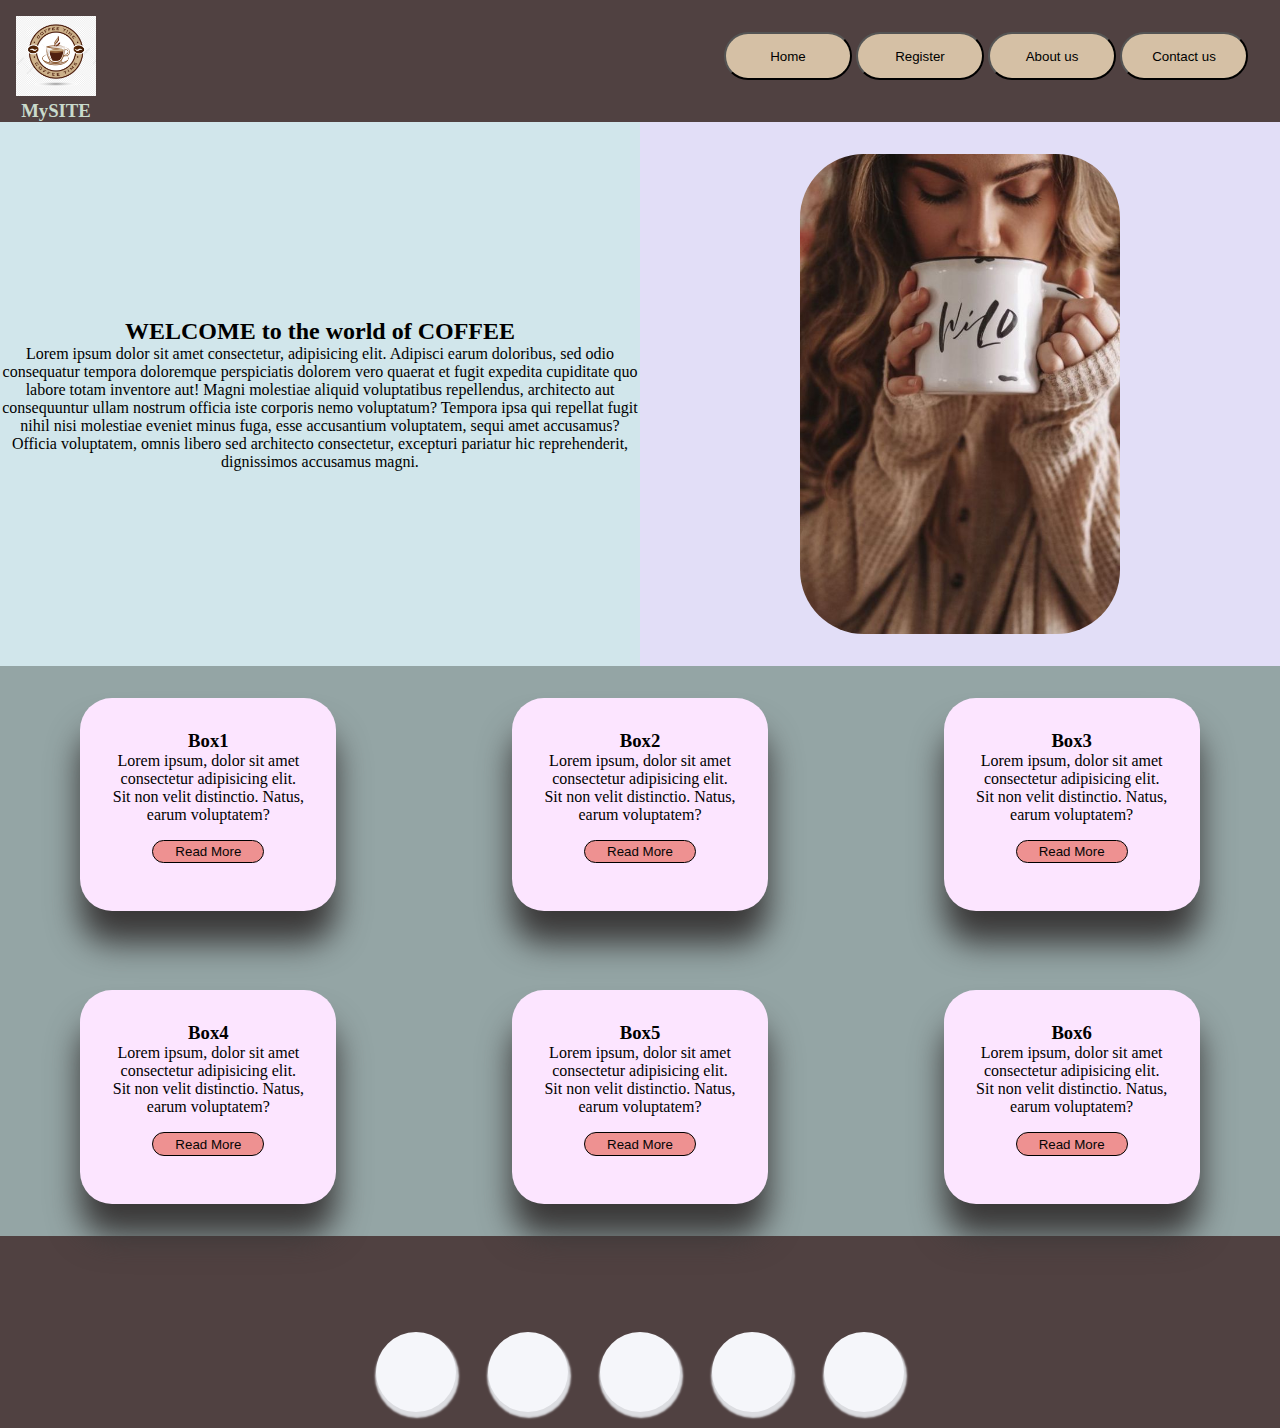
<file: index.html>
<!DOCTYPE html>
<html lang="en">
<head>
    <meta charset="UTF-8">
    <meta http-equiv="X-UA-Compatible" content="IE=edge">
    <meta name="viewport" content="width=device-width, initial-scale=1.0">
    <title>MySite</title>
    <link rel="stylesheet" href="index.css">
    <link rel="stylesheet" href="https://cdnjs.cloudflare.com/ajax/libs/font-awesome/6.2.0/css/all.min.css" integrity="sha512-xh6O/CkQoPOWDdYTDqeRdPCVd1SpvCA9XXcUnZS2FmJNp1coAFzvtCN9BmamE+4aHK8yyUHUSCcJHgXloTyT2A==" crossorigin="anonymous" referrerpolicy="no-referrer" />
</head>
<body>
    <nav class="head1">
        <div class="logo">
            <img src="img/pngtree-coffee-time-png-image_3626459.jpg">
            <h3>MySITE</h3>
        </div>  
        <div class="first">      
            
                <a href="#home" class="insideNav"><button>Home</button></a>
                <a href="register.html" target="_blank" class="insideNav"><button>Register</button></a>
                <a href="aboutUs.html" target="_blank" class="insideNav"><button>About us</button></a>
                <a href="#contactUs" class="insideNav"><button>Contact us</button></a>
            </div>
        </nav>
   
<a id="home">
    <div class="mid">
        <div class="column" id="part1">
            
            <h2>WELCOME to the world of COFFEE</h2>
            <p>Lorem ipsum dolor sit amet consectetur, adipisicing elit. Adipisci earum doloribus, sed odio consequatur tempora doloremque perspiciatis dolorem vero quaerat et fugit expedita cupiditate quo labore totam inventore aut! Magni molestiae aliquid voluptatibus repellendus, architecto aut consequuntur ullam nostrum officia iste corporis nemo voluptatum? Tempora ipsa qui repellat fugit nihil nisi molestiae eveniet minus fuga, esse accusantium voluptatem, sequi amet accusamus? Officia voluptatem, omnis libero sed architecto consectetur, excepturi pariatur hic reprehenderit, dignissimos accusamus magni.
            </p>
            </div>
        <div class="column" id="part2">
           <img src="img/img1.jpg">
        </div>
    </div>
</a>

    <div class="container">
        <div class="box">
            <h3>Box1</h3>
            <p>Lorem ipsum, dolor sit amet consectetur adipisicing elit. Sit non velit distinctio. Natus, earum voluptatem? </p>
            <button  href="#" class="btn">Read More</button>
        </div>
        
        <div class="box">
            <h3>Box2</h3>
            <p>Lorem ipsum, dolor sit amet consectetur adipisicing elit. Sit non velit distinctio. Natus, earum voluptatem? </p>
            <button  href="#" class="btn">Read More</button>
        </div>

        <div class="box">
            <h3>Box3</h3>
            <p>Lorem ipsum, dolor sit amet consectetur adipisicing elit. Sit non velit distinctio. Natus, earum voluptatem? </p>
            <button  href="#" class="btn">Read More</button>
        </div>
        
        <div class="box">
            <h3>Box4</h3>
            <p>Lorem ipsum, dolor sit amet consectetur adipisicing elit. Sit non velit distinctio. Natus, earum voluptatem?</p>
            <button  href="#" class="btn">Read More</button>
        </div>

        <div class="box">
            <h3>Box5</h3>
            <p>Lorem ipsum, dolor sit amet consectetur adipisicing elit. Sit non velit distinctio. Natus, earum voluptatem?</p>
            <button  href="#" class="btn">Read More</button>
        </div>

        <div class="box">
            <h3>Box6</h3>
            <p>Lorem ipsum, dolor sit amet consectetur adipisicing elit. Sit non velit distinctio. Natus, earum voluptatem?</p>
            <button  href="#" class="btn">Read More</button>
        </div>
    </div>
    
    
    <div class="handles" >
        
        <a href="https://www.facebook.com/" target="_blank">
            <i id="facebook" class="fa-brands fa-2x fa-facebook"></i>
        </a>

        <a href="https://www.instagram.com/" target="_blank">
            <i id="insta" class="fa-brands fa-2x fa-instagram"></i>
        </a>

        <a href="https://www.linkedin.com/in/shraddha-gupta-2209s/" target="_blank">
            <i id="linkdin" class="fa-brands fa-2x fa-linkedin"></i>
        </a>

        <a href="https://github.com/" target="_blank">
            <i id="git" class="fa-brands fa-2x fa-github"></i>
        </a>

        <a href="https://www.youtube.com/" target="_blank">
            <i id="youtube" class="fa-brands fa-2x fa-youtube"></i>
        </a>
    
    </div>

</body>
</html>
</file>
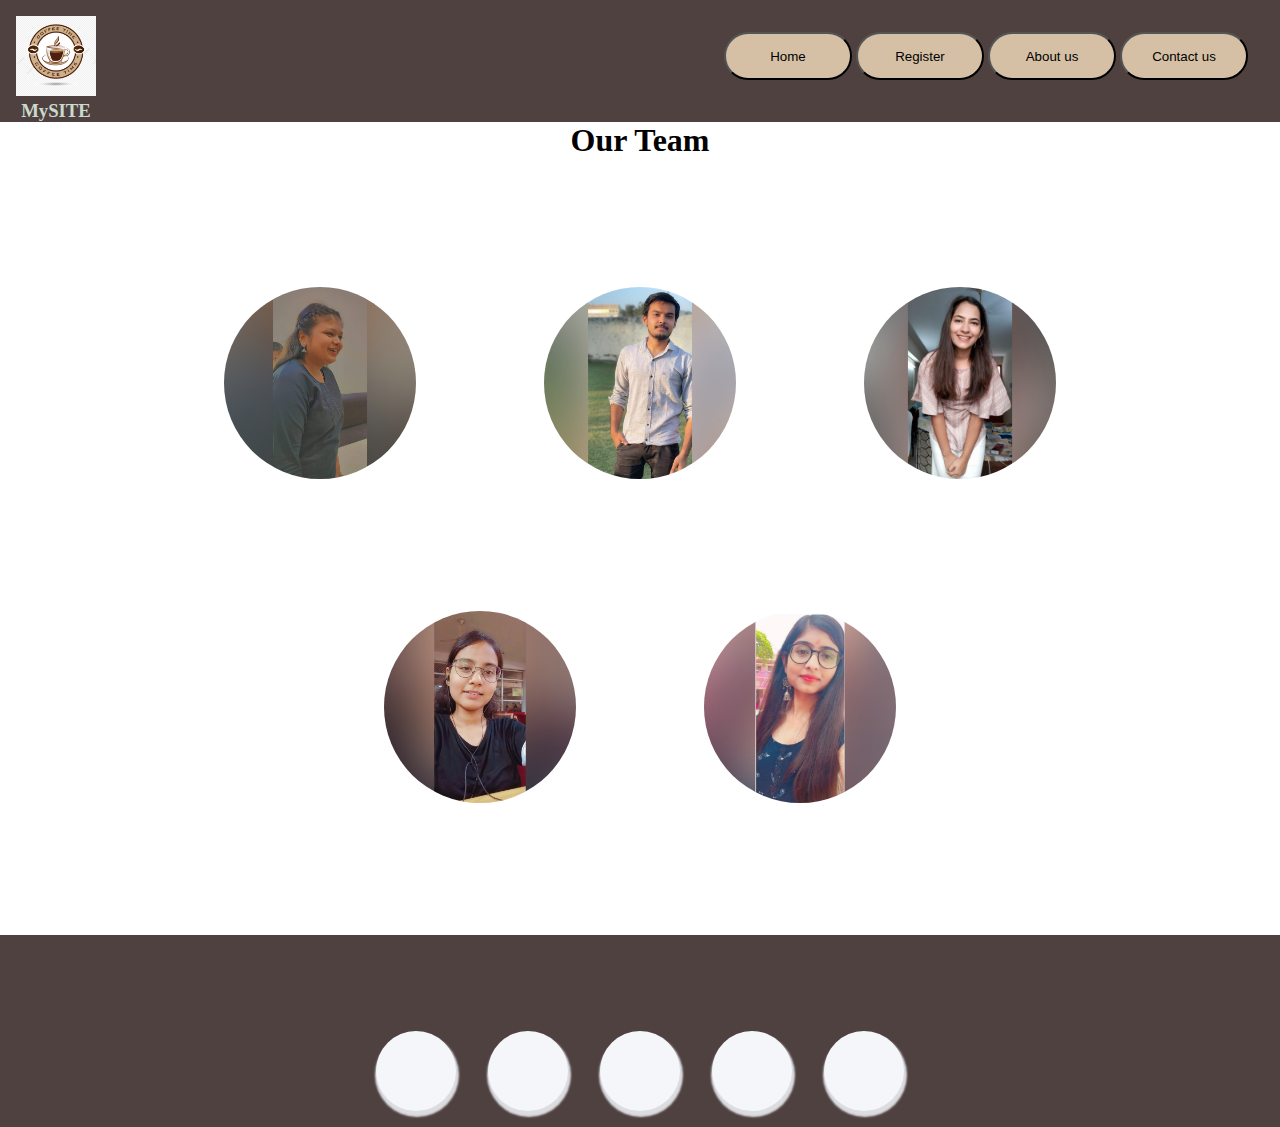
<file: aboutUs.html>
<!DOCTYPE html>
<html lang="en">
<head>
    <meta charset="UTF-8">
    <meta http-equiv="X-UA-Compatible" content="IE=edge">
    <meta name="viewport" content="width=device-width, initial-scale=1.0">
    <title>About Us</title>
    <link rel="stylesheet" href="aboutUs.css">
    <link rel="stylesheet" href="https://cdnjs.cloudflare.com/ajax/libs/font-awesome/6.2.0/css/all.min.css" integrity="sha512-xh6O/CkQoPOWDdYTDqeRdPCVd1SpvCA9XXcUnZS2FmJNp1coAFzvtCN9BmamE+4aHK8yyUHUSCcJHgXloTyT2A==" crossorigin="anonymous" referrerpolicy="no-referrer" />
</head>
<body>
    <nav class="head1">
        <div class="logo">
            <img src="img/pngtree-coffee-time-png-image_3626459.jpg">
            <h3>MySITE</h3>
        </div>  
        <div class="first">      
            
                <a href="index.html" class="insideNav"><button>Home</button></a>
                <a href="register.html" target="_blank" class="insideNav"><button>Register</button></a>
                <a href="aboutUs.html" target="_blank" class="insideNav"><button>About us</button></a>
                <a href="#contactUs" class="insideNav"><button>Contact us</button></a>
            </div>
        </nav>

    <h1>Our Team</h1>
    <div class="container1">
        
        <div class="team">
            <a href="https://www.linkedin.com/in/kashish-gupta-16055422b/" target="_blank">
            <img src="img/kashish.jpg">
        </a>
        </div>

        <div class="team">
            <a  href="https://www.linkedin.com/in/piyush-gupta-06b020213/" target="_blank">
            <img src="img/piyush.jpg" >
        </a>
        </div>
        <div class="team">
            <a href="#" target="_blank">
            <img src="img/sakshi.jpg">
        </a>
        </div>
        <div class="team" >
            <a href="https://www.linkedin.com/in/shraddha-gupta-2209s/" target="_blank">
            <img src="img/shraddha.jpg">
        </a>
        </div>
        <div class="team">
            <a href="https://www.linkedin.com/in/shrishti-kumari-077208212/" target="_blank">
            <img src="img/shrishti.jpg" class="image">
        </a>
        <div class="middle">
            <div class="icon">
                <i id="linkedin" class="fa-brands fa-2x fa-linkedin"></i> 
            </div>
        </div>
       
        </div>
    </div>

    <div class="handles" >
        
        <a href="https://www.facebook.com/" target="_blank">
            <i id="facebook" class="fa-brands fa-2x fa-facebook"></i>
        </a>

        <a href="https://www.instagram.com/" target="_blank">
            <i id="insta" class="fa-brands fa-2x fa-instagram"></i>
        </a>

        <a href="https://www.linkedin.com/in/shraddha-gupta-2209s/" target="_blank">
            <i id="linkdin" class="fa-brands fa-2x fa-linkedin"></i>
        </a>

        <a href="https://github.com/" target="_blank">
            <i id="git" class="fa-brands fa-2x fa-github"></i>
        </a>

        <a href="https://www.youtube.com/" target="_blank">
            <i id="youtube" class="fa-brands fa-2x fa-youtube"></i>
        </a>
    
    </div>

</body>
</html>
</file>
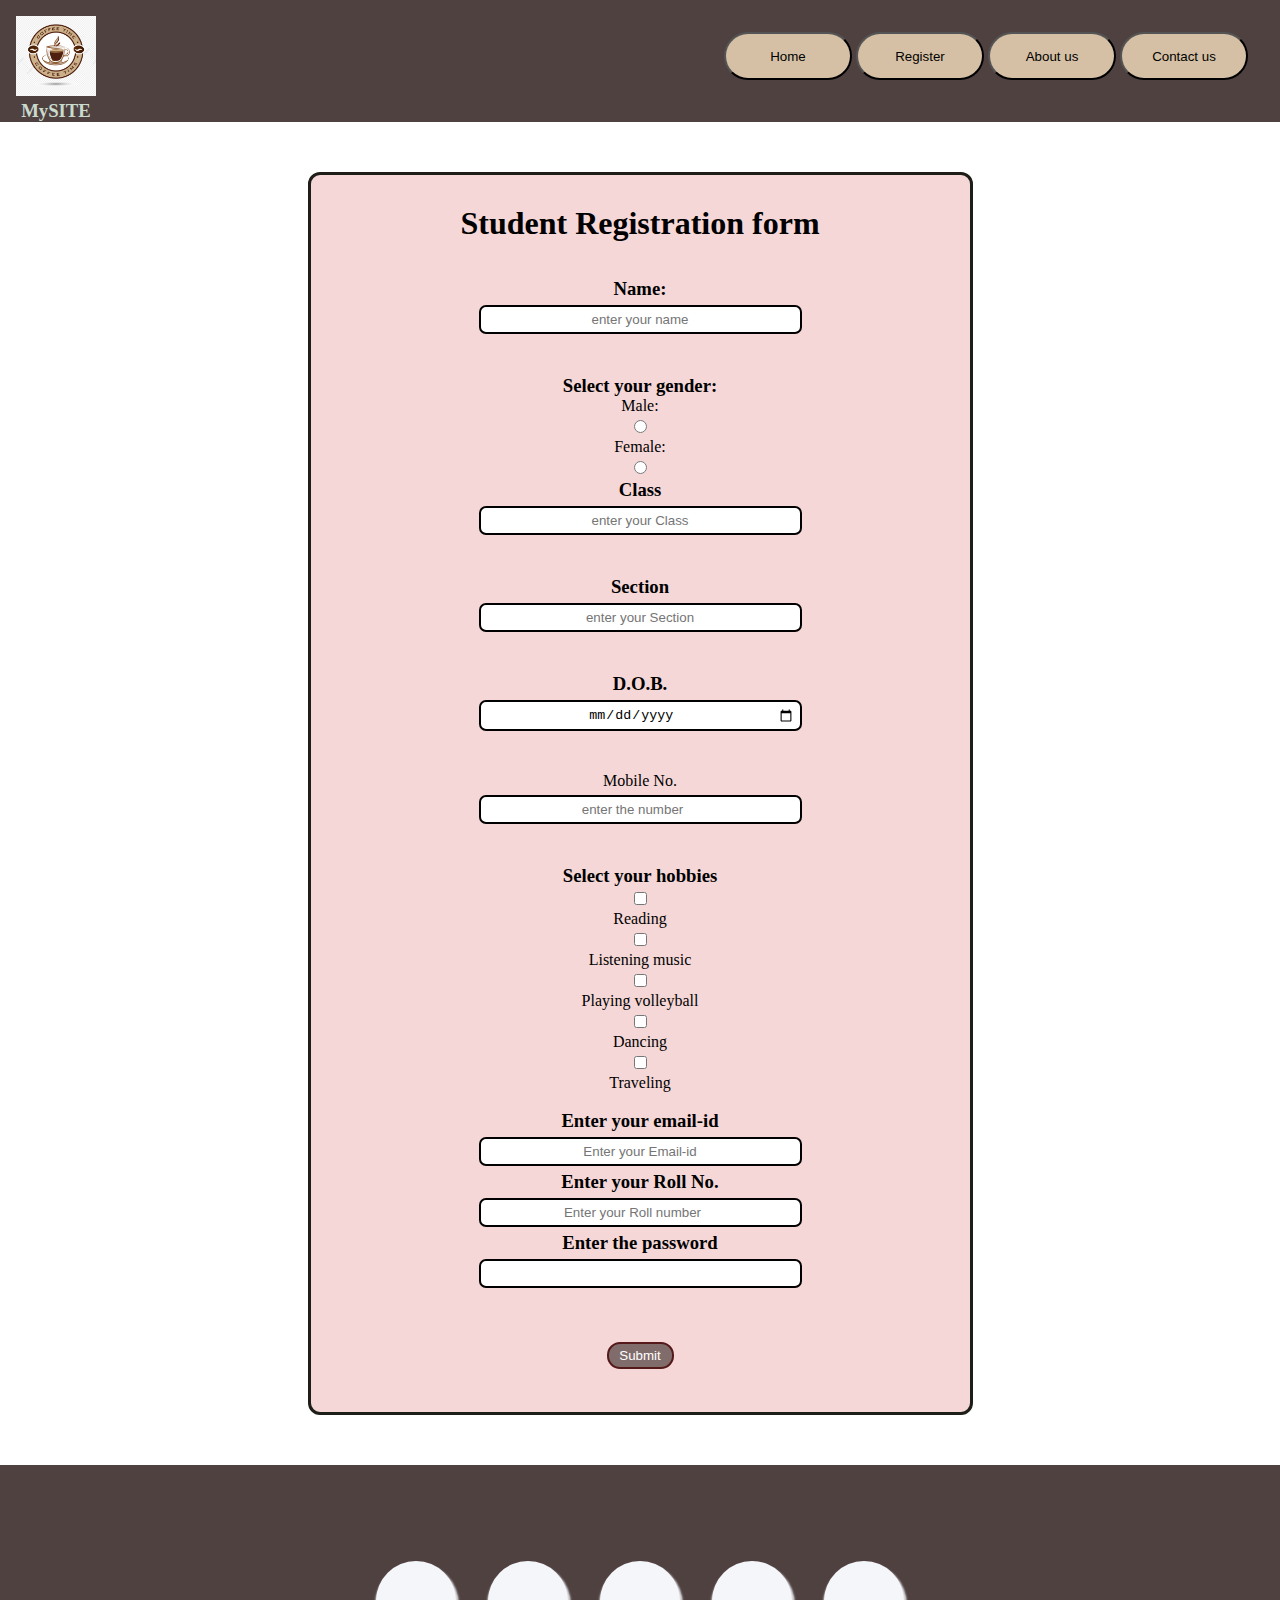
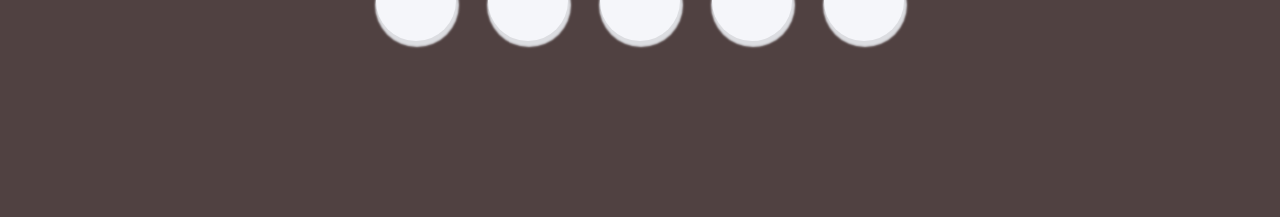
<file: register.html>
<!DOCTYPE html>
<html lang="en">
<head>
    <meta charset="UTF-8">
    <meta http-equiv="X-UA-Compatible" content="IE=edge">
    <meta name="viewport" content="width=device-width, initial-scale=1.0">
    <title>Registration form</title>
    <link rel="stylesheet" href="register.css">
    <link rel="stylesheet" href="https://cdnjs.cloudflare.com/ajax/libs/font-awesome/6.2.0/css/all.min.css" integrity="sha512-xh6O/CkQoPOWDdYTDqeRdPCVd1SpvCA9XXcUnZS2FmJNp1coAFzvtCN9BmamE+4aHK8yyUHUSCcJHgXloTyT2A==" crossorigin="anonymous" referrerpolicy="no-referrer" />
</head>
<body>
    <nav class="head1">
        <div class="logo">
            <img src="img/pngtree-coffee-time-png-image_3626459.jpg">
            <h3>MySITE</h3>
        </div>  
        <div class="first">      
            
                <a href="index.html" class="insideNav"><button>Home</button></a>
                <a href="register.html" target="_blank" class="insideNav"><button>Register</button></a>
                <a href="aboutUs.html" target="_blank" class="insideNav"><button>About us</button></a>
                <a href="#contactUs" class="insideNav"><button>Contact us</button></a>
            </div>
        </nav>

    <div class="container">
        <h1>Student Registration form</h1><br><br>
        <form action="noaction.php">
            <div class="formGroup">
                <h3>Name:</h3><input type="text" placeholder="enter your name"><br><br>
                <h3>Select your gender: </h3>
         Male: <input type="radio" value="male" name="name">
         Female: <input type="radio" value="female" name="name">
                <h3>Class</h3> <input type="text" placeholder="enter your Class"><br><br>
                <h3>Section</h3> <input type="text" placeholder="enter your Section"><br><br>
                <h3>D.O.B.</h3><input type="date" placeholder="enter your birth date"><br><br>
                Mobile No.<input type="number" placeholder="enter the number"><br><br>

                <h3> Select your hobbies</h3>
       <input type="checkbox" value="reading" name="hobby">Reading<br>
       <input type="checkbox" value="listening_music" name="hobby">Listening music<br>
       <input type="checkbox" value="Playing_volleyball" name="hobby">Playing volleyball<br>
       <input type="checkbox" value="dancing" name="hobby">Dancing<br>
       <input type="checkbox" value="traveling" name="hobby">Traveling <br><br>

       <h3> Enter your email-id </h3> <input type="email" placeholder="Enter your Email-id">
     <h3> Enter your Roll No.</h3> <input type="number" placeholder="Enter your Roll number">

     <h3>Enter the password</h3><input type="password"><br> <br>
            </div>
            <button class="btn">Submit</button>
        </form>
    </div>

    <div class="handles" >
        
        <a href="https://www.facebook.com/" target="_blank">
            <i id="facebook" class="fa-brands fa-2x fa-facebook"></i>
        </a>

        <a href="https://www.instagram.com/" target="_blank">
            <i id="insta" class="fa-brands fa-2x fa-instagram"></i>
        </a>

        <a href="https://www.linkedin.com/in/shraddha-gupta-2209s/" target="_blank">
            <i id="linkdin" class="fa-brands fa-2x fa-linkedin"></i>
        </a>

        <a href="https://github.com/" target="_blank">
            <i id="git" class="fa-brands fa-2x fa-github"></i>
        </a>

        <a href="https://www.youtube.com/" target="_blank">
            <i id="youtube" class="fa-brands fa-2x fa-youtube"></i>
        </a>
    
    </div>

</body>
</html>
</file>
<file: index.css>
*{
    margin: 0;
    padding: 0;
    box-sizing: border-box;
    transition: 2% linear;
}

.head1{
    display: flex;
    justify-content:space-evenly;
    background-color: #504141;
}
.head1 h3{
    color: #c9dbcc;
}

.first{
  
    right: 1rem;
    top: 3rem;
}
div{
    text-align: center;
}

.first{
    display: inline-block;
    padding: 2rem;
    justify-content: space-evenly;
}

.logo{
    position: relative;
    margin-top: 1rem;
    margin-left: 1rem;
    margin-right: auto;
}
.logo img{
   height: 5rem;
   width: 5rem;
}
.insideNav a{
    padding: 2rem;
}
.insideNav button{
    background-color: rgb(213 192 165);
    border-radius: 2rem;
    width: 8rem;
    cursor: pointer;
    height: 3rem;
}

.first a :hover{
    background-color: rgb(24, 87, 66);
    color: #ffffff;
    border: 5px solid #dbc9c9;
    letter-spacing: 4px;
    transition: 1.0s;
}


#part1{
    width: 50%;
    float: left;
    background-color: #d1e6eb;
}
#part2{
    width: 50%;
    float: right;
    background-color: rgb(226 222 247);
}

.column{
    display: flex;
    align-items: center;
    justify-content: center;
    flex-direction: column;
}

.column img{
    display: block;
    margin-left: auto;
    margin-right: auto;
    width: 50%;
    border-radius: 4rem;
    
   
}

.mid{
    display: flex;
    height: 34rem;
    background-color: rgb(59, 202, 147);
}

.container{
    width: 100%;
    height: auto;
    display: flex;
    flex-direction: row;
    background-color: #94a5a5;
    justify-content: space-around;
    flex-flow: wrap;
    gap: 15px;
    grid-template-columns: repeat(auto-fit,minmax(270px, 1 fr));
}

@media screen and (max-width:1200px)
{
    .box{
        width: 40%;
    }
}

@media screen and (max-width:600px)
{
    .box{
        width: 90%;
    }
}
.box{
    margin: 2rem;
    width: 20%;
    padding: 2rem;
    text-align: center;
    border-radius: 2rem;
    box-sizing: border-box;
    background-color: rgb(252 229 255);
    box-shadow: 0rem 2rem 2rem rgb(58, 56, 56);
}

.btn{
    padding: 0.2rem;
    border: 0.1rem solid rgb(0, 0, 0);
    background-color: rgb(238, 145, 145);
    color: rgb(5, 5, 5);
    margin: 1rem;
    justify-content: center;
    border-radius: 1rem;
    cursor: pointer;
    width: 7rem;
    text-decoration: none;
    }
    
    .btn:hover{
        border: 0.2rem solid #353434;
        background-color: rgb(192, 103, 103);
        color: rgb(255, 255, 255);
        }
    
    .box:hover{
        transform: scale(1.03);
        box-shadow: 0 10rem 15rem black ;
    }

@media(max-width:20rem)
{
    .wrapper{
         padding: 10rem;
        }
}

.handles{
    display: flex;
    justify-content: center;
    background-color: #504141;
    height: 12rem;
    text-align: center;
    padding: 5rem;
}

.handles a{
    height: 5rem;
    width: 5rem;
    background-color: #f5f6fa;
    border-radius: 50px;
    text-align: center;
    margin: 1rem;
    box-shadow: 1px 4px 2px 2px #dcdde1;
    line-height: 100px;
}

.handles a i{
    transition: all 0.3s linear;
}

.handles a:hover i{
    transform: scale(1.4);
}

#facebook{
    color: #3b5998;
}

#insta{
    color: #E4405F;
}

#linkdin{
    color: #0A66C2;
}

#git{
    color: #171515;
}
#youtube{
    color: #FF0000;
}
</file>
<file: aboutUs.css>
*{
    margin: 0;
    padding: 0;
    box-sizing: border-box;
}
.head1{
  display: flex;
  justify-content:space-evenly;
  background-color: #504141;
}
.head1 h3{
  color: #c9dbcc;
}

.first{

  right: 1rem;
  top: 3rem;
}
div{
  text-align: center;
}

.first{
  display: inline-block;
  padding: 2rem;
  justify-content: space-evenly;
}

.logo{
  position: relative;
  margin-top: 1rem;
  margin-left: 1rem;
  margin-right: auto;
}
.logo img{
 height: 5rem;
 width: 5rem;
}
.insideNav a{
  padding: 2rem;
}
.insideNav button{
  background-color: rgb(213 192 165);
  border-radius: 2rem;
  width: 8rem;
  cursor: pointer;
  height: 3rem;
}

.first a :hover{
  background-color: rgb(24, 87, 66);
  color: #ffffff;
  border: 5px solid #dbc9c9;
  letter-spacing: 4px;
  transition: 1.0s;
}

.container1{
    display: flex;
    margin: 4rem;
    flex-flow: wrap;
    text-align: center;
    
    flex-wrap: wrap;
    flex-direction: row;
    justify-content: center;
    align-items: center;

}
h1{
    text-align: center;
}
.team{
    margin: 2rem;
    padding: 2rem;
    display: flex;
    flex-direction: row;
}
.team img{
    height: auto;
    width: 12rem;
    border-radius: 25rem;
}

.handles{
  display: flex;
  justify-content: center;
  background-color: #504141;
  height: 12rem;
  text-align: center;
  padding: 5rem;
}

.handles a{
  height: 5rem;
  width: 5rem;
  background-color: #f5f6fa;
  border-radius: 50px;
  text-align: center;
  margin: 1rem;
  box-shadow: 1px 4px 2px 2px #dcdde1;
  line-height: 100px;
}

.handles a i{
  transition: all 0.3s linear;
}

.handles a:hover i{
  transform: scale(1.4);
}

#facebook{
  color: #3b5998;
}

#insta{
  color: #E4405F;
}

#linkdin{
  color: #0A66C2;
}

#git{
  color: #171515;
}
#youtube{
  color: #FF0000;
}
</file>
<file: register.css>
*{
    margin: 0;
    padding: 0;
}
.head1{
    display: flex;
    justify-content:space-evenly;
    background-color: #504141;
}
.head1 h3{
    color: #c9dbcc;
}

.first{
  
    right: 1rem;
    top: 3rem;
}
div{
    text-align: center;
}

.first{
    display: inline-block;
    padding: 2rem;
    justify-content: space-evenly;
}

.logo{
    position: relative;
    margin-top: 1rem;
    margin-left: 1rem;
    margin-right: auto;
}
.logo img{
   height: 5rem;
   width: 5rem;
}
.insideNav a{
    padding: 2rem;
}
.insideNav button{
    background-color: rgb(213 192 165);
    border-radius: 2rem;
    width: 8rem;
    cursor: pointer;
    height: 3rem;
}

.first a :hover{
    background-color: rgb(24, 87, 66);
    color: #ffffff;
    border: 5px solid #dbc9c9;
    letter-spacing: 4px;
    transition: 1.0s;
}

.container .formGroup input{
    margin: 5px auto;     
    text-align: center;
    display: block;
    border: 2px solid black;
    border-radius: 7px;
    width: 309px;
    padding: 5px;
}
.container{
    background-color: rgb(245 215 215);
    border: 3px solid #1e1e18;
    margin: 50px auto;
    padding: 30px;
    width: 599px;
    border-radius: 12px;
    text-align: center;
}


.btn{
    padding: 4px;
    border: 2px solid rgb(85, 25, 25);
    background-color: rgb(129, 108, 108);
    color: rgb(255, 255, 254);
    margin: 13px;
    border-radius: 13px;
    cursor: pointer;
    width: 67px;
    text-decoration: none;
    }
    
    .btn:hover{
        background-color: rgb(228, 128, 128);
        color: rgb(0, 0, 0);
        
        }
    
        .handles{
    display: flex;
    justify-content: center;
    background-color: #504141;
    height: 12rem;
    text-align: center;
    padding: 5rem;
}

.handles a{
    height: 5rem;
    width: 5rem;
    background-color: #f5f6fa;
    border-radius: 50px;
    text-align: center;
    margin: 1rem;
    box-shadow: 1px 4px 2px 2px #dcdde1;
    line-height: 100px;
}

.handles a i{
    transition: all 0.3s linear;
}

.handles a:hover i{
    transform: scale(1.4);
}

#facebook{
    color: #3b5998;
}

#insta{
    color: #E4405F;
}

#linkdin{
    color: #0A66C2;
}

#git{
    color: #171515;
}
#youtube{
    color: #FF0000;
}
</file>
